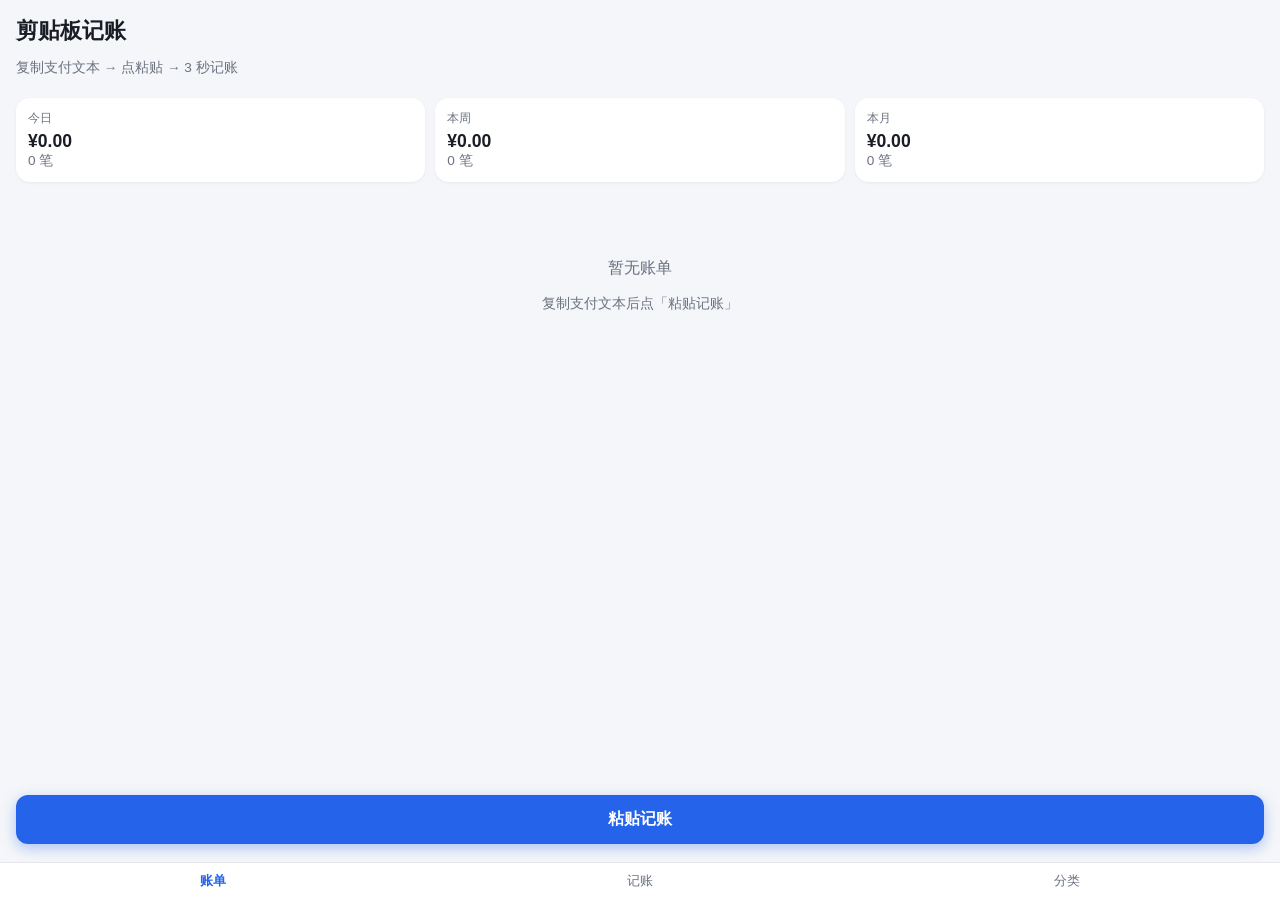
<file: docs/index.html>
<!DOCTYPE html>
<html lang="zh-CN">
<head>
  <meta charset="UTF-8" />
  <meta name="viewport" content="width=device-width, initial-scale=1, viewport-fit=cover" />
  <meta name="theme-color" content="#2563eb" />
  <meta name="apple-mobile-web-app-capable" content="yes" />
  <meta name="apple-mobile-web-app-status-bar-style" content="default" />
  <meta name="apple-mobile-web-app-title" content="剪贴板记账" />
  <title>剪贴板记账</title>
  <link rel="manifest" href="manifest.json" />
  <link rel="apple-touch-icon" href="icons/icon-192.png" />
  <link rel="stylesheet" href="css/style.css" />
</head>
<body>
  <header class="app-header">
    <h1>剪贴板记账</h1>
    <p class="muted">复制支付文本 → 点粘贴 → 3 秒记账</p>
  </header>

  <div id="clipboard-banner" class="clipboard-banner" hidden>
    <div class="banner-text">切回应用了，剪贴板可能有支付信息</div>
    <div class="banner-actions">
      <button type="button" id="banner-dismiss" class="btn-banner">忽略</button>
      <button type="button" id="banner-paste" class="btn-banner primary">粘贴记账</button>
    </div>
  </div>

  <!-- 账单 -->
  <main class="tab-panel" data-tab="home">
    <div class="stats-grid">
      <div class="stat-card">
        <div class="label">今日</div>
        <div class="value" id="stat-today">¥0.00</div>
        <div class="muted" id="stat-today-count">0 笔</div>
      </div>
      <div class="stat-card">
        <div class="label">本周</div>
        <div class="value" id="stat-week">¥0.00</div>
        <div class="muted" id="stat-week-count">0 笔</div>
      </div>
      <div class="stat-card">
        <div class="label">本月</div>
        <div class="value" id="stat-month">¥0.00</div>
        <div class="muted" id="stat-month-count">0 笔</div>
      </div>
    </div>
    <div id="record-list"></div>
  </main>

  <!-- 记账 -->
  <section class="tab-panel" data-tab="entry" hidden>
    <div class="panel-section">
      <h2>粘贴支付文本</h2>
      <p class="muted">支付宝/微信/银行短信等，支持自动解析金额与商家</p>
      <textarea id="entry-text" placeholder="在此粘贴支付成功页文本…"></textarea>
      <button type="button" id="btn-parse-entry" class="btn btn-primary">解析并记账</button>
      <button type="button" id="btn-manual-entry" class="btn btn-secondary">手动填写</button>
    </div>
  </section>

  <!-- 分类 -->
  <section class="tab-panel" data-tab="categories" hidden>
    <div class="panel-section">
      <h2>分类管理</h2>
      <div id="category-list"></div>
      <div class="add-category">
        <input type="text" id="new-category" placeholder="新分类名称" />
        <button type="button" id="btn-add-category" class="btn btn-primary">添加</button>
      </div>
    </div>
  </section>

  <div id="paste-bar">
    <button type="button" id="btn-paste" class="btn btn-primary">粘贴记账</button>
  </div>

  <!-- iOS 手动粘贴弹层（避免剪贴板 API 被拒） -->
  <div id="paste-overlay" class="overlay" role="dialog" aria-modal="true" aria-labelledby="paste-title">
    <div class="confirm-sheet">
      <h2 id="paste-title">粘贴支付文本</h2>
      <p class="muted paste-hint">先复制支付通知，再<strong>长按</strong>下方输入框 → 点「粘贴」</p>
      <textarea id="paste-textarea" class="paste-textarea" placeholder="在此粘贴…"></textarea>
      <div class="confirm-actions">
        <button type="button" id="paste-cancel" class="btn btn-secondary">取消</button>
        <button type="button" id="paste-parse" class="btn btn-primary">解析记账</button>
      </div>
    </div>
  </div>

  <nav class="bottom-nav" aria-label="主导航">
    <button type="button" class="nav-btn active" data-tab="home">账单</button>
    <button type="button" class="nav-btn" data-tab="entry">记账</button>
    <button type="button" class="nav-btn" data-tab="categories">分类</button>
  </nav>

  <!-- 确认弹窗 -->
  <div id="confirm-overlay" class="overlay" role="dialog" aria-modal="true" aria-labelledby="confirm-title">
    <div class="confirm-sheet">
      <h2 id="confirm-title">确认记账</h2>
      <div id="confirm-warn" class="warn-box" hidden>解析置信度较低，请核对金额和商家</div>
      <div class="form-field">
        <label for="confirm-amount">金额</label>
        <input type="number" id="confirm-amount" step="0.01" min="0" inputmode="decimal" />
      </div>
      <div class="form-field">
        <label for="confirm-merchant">商家</label>
        <input type="text" id="confirm-merchant" />
      </div>
      <div class="form-field">
        <label for="confirm-category">分类</label>
        <select id="confirm-category"></select>
      </div>
      <div class="form-field">
        <label for="confirm-time">时间</label>
        <input type="datetime-local" id="confirm-time" />
      </div>
      <div class="form-field">
        <label for="confirm-note">备注</label>
        <input type="text" id="confirm-note" />
      </div>
      <div class="form-field">
        <label>来源 <span id="confirm-source" class="muted"></span></label>
        <div id="confirm-raw" class="raw-preview"></div>
      </div>
      <div class="confirm-actions">
        <button type="button" id="confirm-cancel" class="btn btn-secondary">取消</button>
        <button type="button" id="confirm-save" class="btn btn-primary">保存</button>
      </div>
    </div>
  </div>

  <script type="module" src="js/app.js"></script>
</body>
</html>
</file>
<file: docs/css/style.css>
:root {
  --bg: #f4f6f9;
  --surface: #ffffff;
  --text: #1a1d26;
  --muted: #6b7280;
  --accent: #2563eb;
  --accent-soft: #dbeafe;
  --danger: #dc2626;
  --radius: 14px;
  --safe-top: env(safe-area-inset-top, 0px);
  --safe-bottom: env(safe-area-inset-bottom, 0px);
  font-family: -apple-system, BlinkMacSystemFont, 'SF Pro Text', 'PingFang SC', sans-serif;
}

* {
  box-sizing: border-box;
}

html,
body {
  margin: 0;
  background: var(--bg);
  color: var(--text);
  min-height: 100%;
}

body {
  padding-top: var(--safe-top);
  padding-bottom: calc(72px + var(--safe-bottom));
}

.app-header {
  padding: 16px 16px 8px;
}

.app-header h1 {
  font-size: 1.35rem;
  margin: 0;
}

.muted {
  color: var(--muted);
  font-size: 0.85rem;
}

.stats-grid {
  display: grid;
  grid-template-columns: repeat(3, 1fr);
  gap: 10px;
  padding: 0 16px 12px;
}

.stat-card {
  background: var(--surface);
  border-radius: var(--radius);
  padding: 12px;
  box-shadow: 0 1px 3px rgba(0, 0, 0, 0.06);
}

.stat-card .label {
  font-size: 0.75rem;
  color: var(--muted);
}

.stat-card .value {
  font-size: 1.1rem;
  font-weight: 700;
  margin-top: 4px;
}

.clipboard-banner {
  margin: 0 16px 12px;
  padding: 12px 14px;
  background: linear-gradient(135deg, #2563eb, #1d4ed8);
  color: #fff;
  border-radius: var(--radius);
  display: flex;
  align-items: center;
  gap: 10px;
  animation: slideDown 0.25s ease;
}

.clipboard-banner[hidden],
#paste-bar[hidden],
.tab-panel[hidden] {
  display: none !important;
}

.banner-text {
  flex: 1;
  font-size: 0.9rem;
}

.banner-actions {
  display: flex;
  gap: 8px;
}

.btn-banner {
  background: rgba(255, 255, 255, 0.2);
  border: none;
  color: #fff;
  padding: 6px 12px;
  border-radius: 8px;
  font-size: 0.85rem;
}

.btn-banner.primary {
  background: #fff;
  color: var(--accent);
  font-weight: 600;
}

#record-list {
  padding: 0 16px 16px;
}

.day-group {
  margin-bottom: 16px;
}

.day-label {
  font-size: 0.85rem;
  color: var(--muted);
  margin: 0 0 8px;
}

.record-card {
  background: var(--surface);
  border-radius: var(--radius);
  padding: 12px 14px;
  margin-bottom: 8px;
  position: relative;
  box-shadow: 0 1px 3px rgba(0, 0, 0, 0.05);
}

.record-main {
  display: flex;
  justify-content: space-between;
  align-items: center;
  gap: 8px;
}

.record-amount {
  font-weight: 700;
}

.record-meta {
  margin-top: 6px;
  display: flex;
  gap: 8px;
  align-items: center;
}

.tag {
  background: var(--accent-soft);
  color: var(--accent);
  font-size: 0.75rem;
  padding: 2px 8px;
  border-radius: 999px;
}

.btn-delete {
  margin-top: 8px;
  background: none;
  border: none;
  color: var(--danger);
  font-size: 0.8rem;
  padding: 0;
}

.empty-state {
  text-align: center;
  padding: 48px 16px;
  color: var(--muted);
}

.panel-section {
  padding: 16px;
}

.panel-section h2 {
  font-size: 1rem;
  margin: 0 0 12px;
}

textarea,
input[type='text'],
input[type='number'],
input[type='datetime-local'],
select {
  width: 100%;
  padding: 12px;
  border: 1px solid #e5e7eb;
  border-radius: 10px;
  font-size: 1rem;
  background: var(--surface);
}

textarea {
  min-height: 140px;
  resize: vertical;
}

.btn {
  display: block;
  width: 100%;
  padding: 14px;
  border: none;
  border-radius: 12px;
  font-size: 1rem;
  font-weight: 600;
  cursor: pointer;
  margin-top: 12px;
}

.btn-primary {
  background: var(--accent);
  color: #fff;
}

.btn-secondary {
  background: var(--surface);
  color: var(--accent);
  border: 1px solid var(--accent);
}

.category-row {
  display: flex;
  justify-content: space-between;
  align-items: center;
  background: var(--surface);
  padding: 12px 14px;
  border-radius: 10px;
  margin-bottom: 8px;
}

.btn-text {
  background: none;
  border: none;
  color: var(--danger);
  font-size: 0.85rem;
}

.add-category {
  display: flex;
  gap: 8px;
  margin-top: 12px;
}

.add-category input {
  flex: 1;
}

.add-category button {
  width: auto;
  margin-top: 0;
  padding: 12px 16px;
}

.bottom-nav {
  position: fixed;
  bottom: 0;
  left: 0;
  right: 0;
  display: flex;
  background: var(--surface);
  border-top: 1px solid #e5e7eb;
  padding-bottom: var(--safe-bottom);
  z-index: 50;
}

.nav-btn {
  flex: 1;
  padding: 10px 8px;
  border: none;
  background: none;
  font-size: 0.8rem;
  color: var(--muted);
}

.nav-btn.active {
  color: var(--accent);
  font-weight: 600;
}

#paste-bar {
  position: fixed;
  bottom: calc(56px + var(--safe-bottom));
  left: 16px;
  right: 16px;
  z-index: 40;
}

#paste-bar .btn-primary {
  box-shadow: 0 4px 14px rgba(37, 99, 235, 0.35);
}

/* Confirm overlay */
.overlay {
  position: fixed;
  inset: 0;
  background: rgba(0, 0, 0, 0.45);
  display: none;
  align-items: flex-end;
  z-index: 100;
  padding: var(--safe-bottom);
}

.overlay.open {
  display: flex;
}

.confirm-sheet {
  background: var(--surface);
  border-radius: 20px 20px 0 0;
  width: 100%;
  max-height: 90vh;
  padding: 20px 16px 24px;
  animation: slideUp 0.25s ease;
}

.confirm-sheet h2 {
  margin: 0 0 16px;
  font-size: 1.1rem;
}

.form-field {
  margin-bottom: 12px;
}

.form-field label {
  display: block;
  font-size: 0.8rem;
  color: var(--muted);
  margin-bottom: 4px;
}

.warn-box {
  background: #fef3c7;
  color: #92400e;
  padding: 10px 12px;
  border-radius: 10px;
  font-size: 0.85rem;
  margin-bottom: 12px;
}

.raw-preview {
  font-size: 0.75rem;
  color: var(--muted);
  background: var(--bg);
  padding: 8px;
  border-radius: 8px;
  max-height: 60px;
  overflow: auto;
}

.confirm-actions {
  display: flex;
  gap: 10px;
  margin-top: 16px;
}

.paste-hint {
  margin: 0 0 12px;
  line-height: 1.5;
}

.paste-textarea {
  width: 100%;
  min-height: 140px;
  padding: 12px;
  border: 1px solid #e5e7eb;
  border-radius: 10px;
  font-size: 1rem;
  resize: vertical;
  margin-bottom: 4px;
}

@keyframes slideDown {
  from {
    opacity: 0;
    transform: translateY(-8px);
  }
  to {
    opacity: 1;
    transform: translateY(0);
  }
}

@keyframes slideUp {
  from {
    transform: translateY(100%);
  }
  to {
    transform: translateY(0);
  }
}

@media (prefers-color-scheme: dark) {
  :root {
    --bg: #0f1419;
    --surface: #1a2332;
    --text: #f3f4f6;
    --muted: #9ca3af;
    --accent-soft: #1e3a5f;
  }

  textarea,
  input,
  select {
    border-color: #374151;
    color: var(--text);
  }

  .bottom-nav {
    border-color: #374151;
  }
}
</file>
